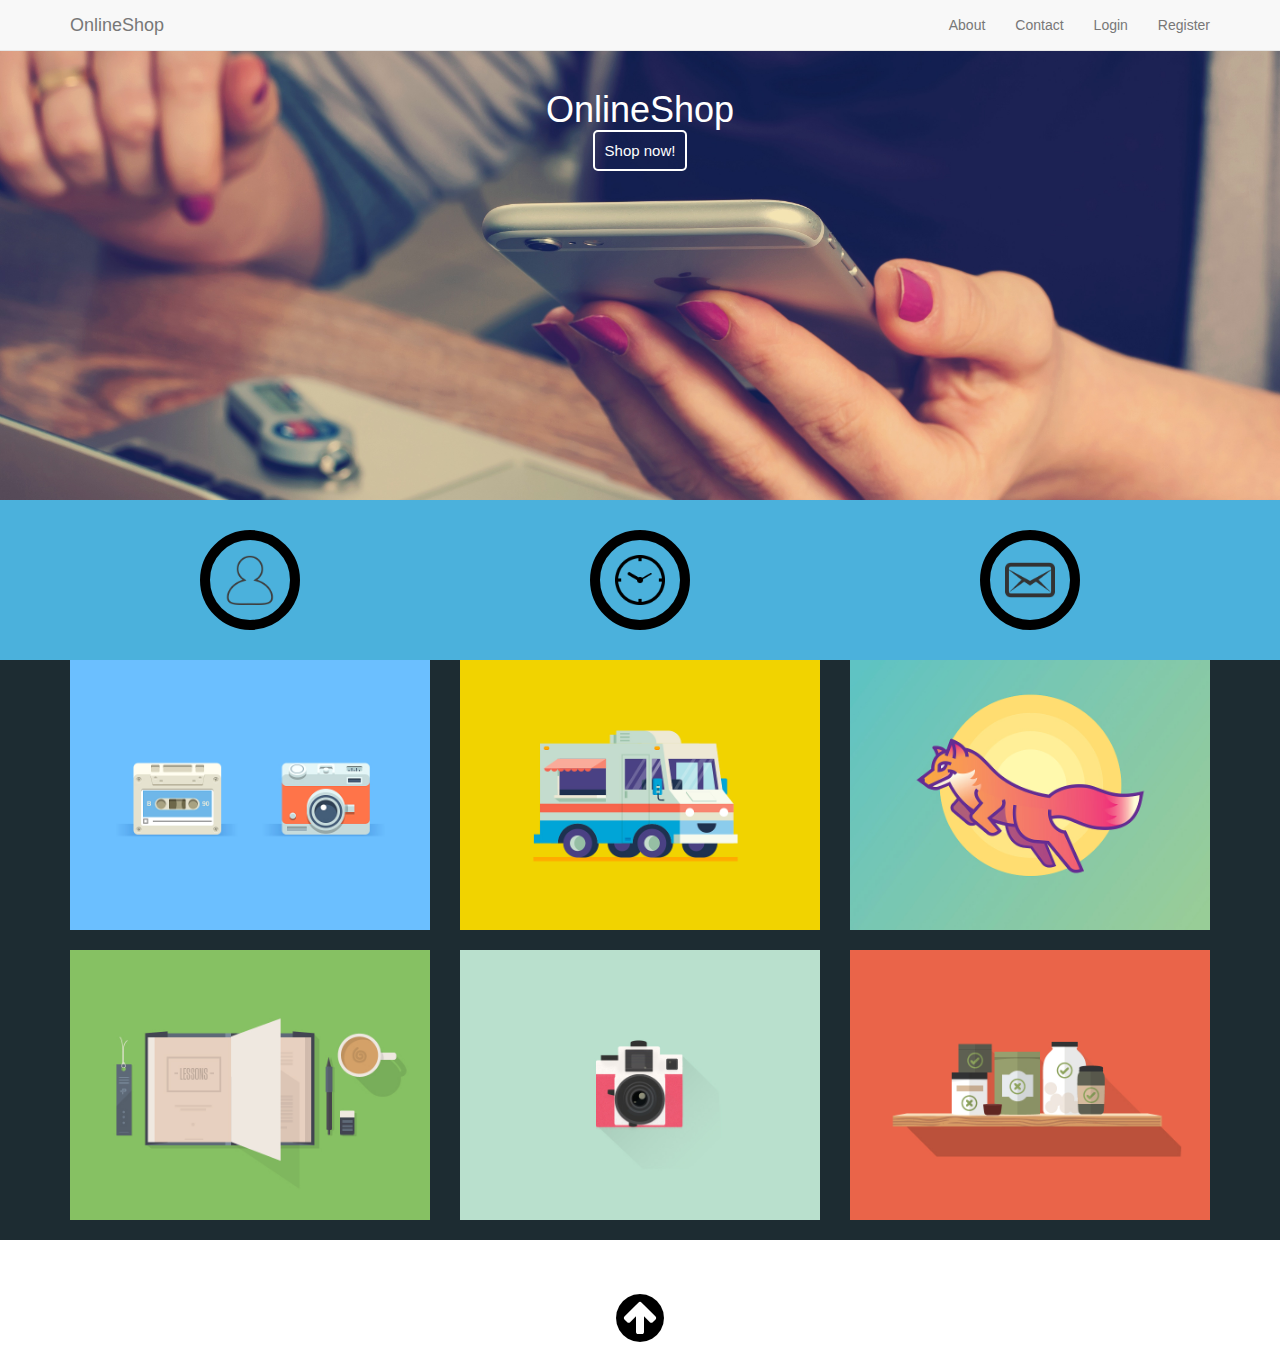
<file: App/index.html>
<!DOCTYPE html>
<html>

<head>
    <title> Hello, summer!</title>
    <style></style>

    <link rel="stylesheet" type="text/css" href="assets/css/normalize.css">
    <link rel="stylesheet" type="text/css" href="assets/css/font-awesome.css">
    <link rel="stylesheet" type="text/css" href="common.css">
    <link rel="stylesheet" type="text/css" href="app.css">
    <link rel="stylesheet" type="text/css" href="assets/bootstrap/css/bootstrap.css">
    <script src="assets/js/jquery-2.1.4.js"></script>
    <script src="assets/bootstrap/js/bootstrap.js"></script>
</head>

<body id="top">
    <header id="header">
        <nav class="navbar navbar-default navbar-fixed-top">
            <div class="container">
                <div class="navbar-header">
                    <button type="button" data-target="#myNavBar" data-toggle="collapse" class="btn btn-default btn-lg navbar-toggle">
                        <span class="sr-only">Toggle navigation</span>
                        <span class="icon-bar"></span>
                        <span class="icon-bar"></span>
                        <span class="icon-bar"></span>

                    </button>
                    <a href="index.html" class="navbar-brand">OnlineShop</a>
                </div>
                <div id="myNavBar" class="collapse navbar-collapse">
                    <ul class="nav navbar-nav navbar-right">
                        <li><a href="about/about.html">About</a></li>
                        <li><a href="contact/contact.html">Contact</a></li>
                        <li><a href="login/login.html">Login</a></li>
                        <li><a href="register/register.html">Register</a></li>
                    </ul>
                </div>
            </div>
            </div>
        </nav>
    </header>

    <section id="hero-banner">
        <div id="banner-text">
            <h1>OnlineShop</h1>
            <p><a id="learnmore" href="shop/shop.html">Shop now!</a></p>
    </section>









    <!--  <section id="section-one">
        <div class="container">

            <div class="col-inline">
                <div class="imagewrapper">
                    <a href="#top"> <img src="assets/images/user-icon.png" width=80px height=80px></a>
                </div>
            </div>

            <div class="col-inline">
                <div class="imagewrapper">
                    <a href="#top"> <img src="assets/images/clock-icon.png" width=80px height=80px></a>
                </div>
            </div>

            <div class="col-inline">
                <div class="imagewrapper">
                    <a href="#top"> <img src="assets/images/message-icon.png" width=80px height=80px></a>
                </div>
            </div>

        </div>
    </section> -->


    <!--  <div class="col-inlineone">
        <div class="imagewrapperone">
            <a href="#top"> <img src="assets/images/p1.jpg" width=50px height=50px></a>
        </div>
    </div>

    <div class="col-inlineone">
        <div class="imagewrapperone">
            <a href="#top"> <img src="assets/images/p2.jpg" width=50px height=50px></a>
        </div>
    </div>

    <div class="col-inlineone">
        <div class="imagewrapperone">
            <a href="#top"> <img src="assets/images/p3.jpg" width=50px height=50px></a>
        </div>
    </div>


    <div class="col-inlineone">
        <div class="imagewrapperone">
            <a href="#top"> <img src="assets/images/p4.jpg" width=50px height=50px></a>
        </div>
    </div>

    <div class="col-inlineone">
        <div class="imagewrapperone">
            <a href="#top"> <img src="assets/images/p5.jpg" width=50px height=50px></a>
        </div>
    </div>

    <div class="col-inlineone">
        <div class="imagewrapperone">
            <a href="#top"> <img src="assets/images/p6.jpg" width=50px height=50px></a>
        </div>
    </div>
    </div>

    </div>
  </section> -->

    <section class="backroundone">
        <div class="container">
          <div class="row">
                <div class="col-sm-12 col-md-4 colone-image">
                    <div class="imagewrapper">
                        <a href="#">
                            <img src="assets/images/user-icon.png">
                        </a>
                    </div>
                </div>

                <div class="col-sm-12 col-md-4 colone-image">
                    <div class="imagewrapper">
                        <a href="#">
                            <img src="assets/images/clock-icon.png">
                        </a>
                    </div>
                </div>

                <div class="col-sm-12 col-md-4 colone-image">
                    <div class="imagewrapper">
                        <a href="#">
                            <img src="assets/images/message-icon.png">
                        </a>
                    </div>
                </div>

        </div>
      </div>
    </section>




    <section class="backgroundtwo">
        <div class="container">
            <div class="row">

                <div class="col-sm-1 col-md-4 col-image">
                    <a href="#">
                        <img src="assets/images/p1.jpg">
                    </a>
                </div>
                <div class="col-sm-1 col-md-4 col-image">
                    <a href="#">
                        <img src="assets/images/p2.jpg">
                    </a>
                </div>
                <div class="col-sm-1 col-md-4 col-image">
                    <a href="#">
                        <img src="assets/images/p3.jpg">
                    </a>
                </div>
                <div class="col-sm-1 col-md-4 col-image">
                    <a href="#">
                        <img src="assets/images/p4.jpg">
                    </a>
                </div>
                <div class="col-sm-1 col-md-4 col-image">
                    <a href="#">
                        <img src="assets/images/p5.jpg">
                    </a>
                </div>
                <div class="col-sm-1 col-md-4 col-image">
                    <a href="#">
                        <img src="assets/images/p6.jpg">
                    </a>
                </div>
            </div>
        </div>
    </section>


    <footer>
        <div class="footer-container">
            <a class="back-to-top-button" href="#top"> <i class="fa fa-arrow-circle-up fa-4x" aria-hidden="true"></i> </a>
        </div>
    </footer>
    </div>
</body>

</html>
</file>
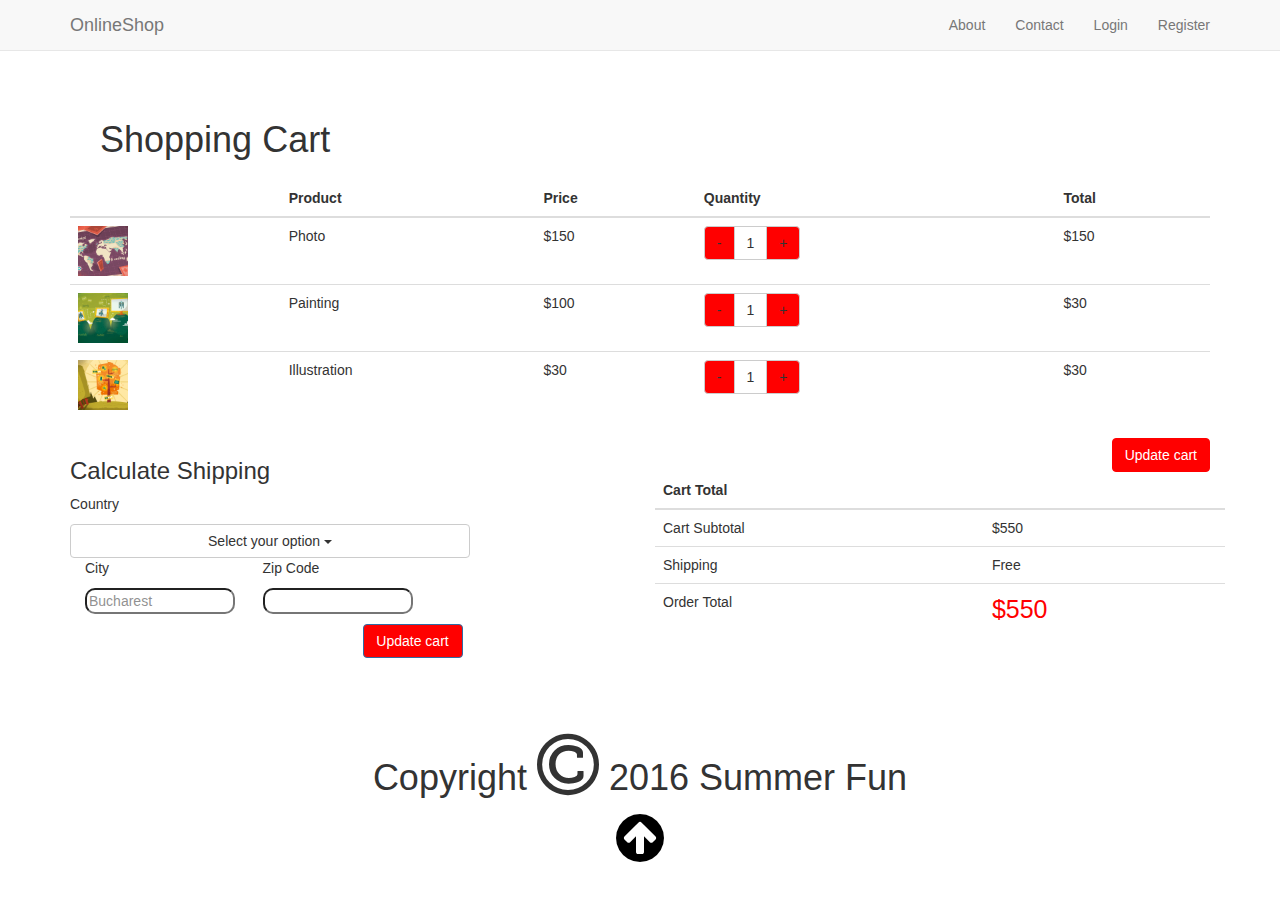
<file: App/product/cart.html>
<!DOCTYPE html>
<html>

<head>
    <title> Shopping cart</title>
    <style></style>

    <link rel="stylesheet" type="text/css" href="../assets/css/normalize.css">
    <link rel="stylesheet" type="text/css" href="../assets/css/font-awesome.css">
    <link rel="stylesheet" type="text/css" href="../common.css">
    <link rel="stylesheet" type="text/css" href="cart.css">
    <link rel="stylesheet" type="text/css" href="../assets/bootstrap/css/bootstrap.css">
    <script src="../assets/js/jquery-2.1.4.js"></script>
    <script src="../assets/bootstrap/js/bootstrap.js"></script>
</head>

<body id="top">
    <header id="header">
        <nav class="navbar navbar-default navbar-fixed-top">
            <div class="container">
                <div class="navbar-header">
                    <button type="button" data-target="#myNavBar" data-toggle="collapse" class="btn btn-default btn-lg navbar-toggle">
                        <span class="sr-only">Toggle navigation</span>
                        <span class="icon-bar"></span>
                        <span class="icon-bar"></span>
                        <span class="icon-bar"></span>

                    </button>
                    <a href="index.html" class="navbar-brand">OnlineShop</a>
                </div>
                <div id="myNavBar" class="collapse navbar-collapse">
                    <ul class="nav navbar-nav navbar-right">
                        <li><a href="about/about.html">About</a></li>
                        <li><a href="contact/contact.html">Contact</a></li>
                        <li><a href="login/login.html">Login</a></li>
                        <li><a href="register/register.html">Register</a></li>
                    </ul>
                </div>
            </div>
            </div>
        </nav>
    </header>


    <div class="title">
        <h1>Shopping Cart<h1></div>
<div class="col-sm-12">
  <div class="container">
    <table class="table">
      <thead>
        <tr>
          <th></th>
          <th>Product</th>
          <th>Price</th>
          <th>Quantity</th>
          <th>Total</th>
        </tr>
      </thead>
      <tbody>
        <tr>
          <td><img src="../assets/images/products/product-1.jpg" width="50px" height="50px"></td>
          <td>Photo</td>
          <td>$150</td>
          <td><div class="btn-group" role="group" aria-label="...">
          <button type="button" class="btn btn-default red">-</button>
          <button type="button" class="btn btn-default">1</button>
          <button type="button" class="btn btn-default red">+</button>
        </div></td>
          <td>$150</td>
        </tr>
        <tr>
          <td><img src="../assets/images/products/product-7.jpg" width="50px" height="50px"></td>
          <td>Painting</td>
          <td>$100</td>
          <td><div class="btn-group" role="group" aria-label="...">
          <button type="button" class="btn btn-default red">-</button>
          <button type="button" class="btn btn-default">1</button>
          <button type="button" class="btn btn-default red">+</button>
        </div></td>
         <td>$30</td>
        </tr>
        <tr>
          <td><img src="../assets/images/products/product-10.jpg" width="50px" height="50px"></td>
          <td>Illustration</td>
          <td>$30</td>
          <td><div class="btn-group" role="group" aria-label="...">
          <button type="button" class="btn btn-default red">-</button>
          <button type="button" class="btn btn-default">1</button>
          <button type="button" class="btn btn-default red">+</button>
        </div></td>
          <td>$30</td>
        </tr>
      </tbody>
    </table>

<div class="button">
  <button class="btn btn-primary red" type="button">Update cart</button>
</div>

<div class="row">
<div class="col-sm-6">
  <h3>Calculate Shipping</h3>
      <p>Country</p>
  <div class="dropdown">
    <button class="btn btn-default dropdown-toggle" type="button" data-toggle="dropdown">Select your option
    <span class="caret"></span></button>
    <ul class="dropdown-menu">
      <li><a href="#">Romania</a></li>
      <li><a href="#">France</a></li>
      <li><a href="#">Italy</a></li>
    </ul>



<div class="col-sm-6">
<div class="city">
  <p>City</p>
  <input type="text" name="city" placeholder="Bucharest">
</div>
</div>

<div class="col-sm-6">
<div class="zipcode">
  <p>Zip Code</p>
  <input type="text" name="zipcode">
  <div class="two">
    <button class="btn btn-primary red" type="button">Update cart</button>
  </div>
</div>
</div>

</div>
</div>



<div class="row">
<div class="col-sm-6">
  <table class="table table-hover">
    <thead>
      <tr>
        <th>Cart Total</th>
        <th></th>
      </tr>
    </thead>
    <tbody>
      <tr>
        <td>Cart Subtotal</td>
        <td>$550</td>
      </tr>
      <tr>
        <td>Shipping</td>
        <td>Free</td>
      </tr>
      <tr>
        <td>Order Total</td>
        <td class="price">$550</td>
      </tr>
    </tbody>
  </table>
  </div>

  </div>


  </div>
</div>

    <footer>
              <div class="footer-container">
                <h1> Copyright <i class="fa fa-copyright fa-2x" aria-hidden="true" ></i> 2016 Summer Fun </h1>
        <a class="back-to-top-button" href="#top"> <i class="fa fa-arrow-circle-up fa-4x" aria-hidden="true"></i> </a>
    </div>
    </footer>

</body>

</html>
</file>
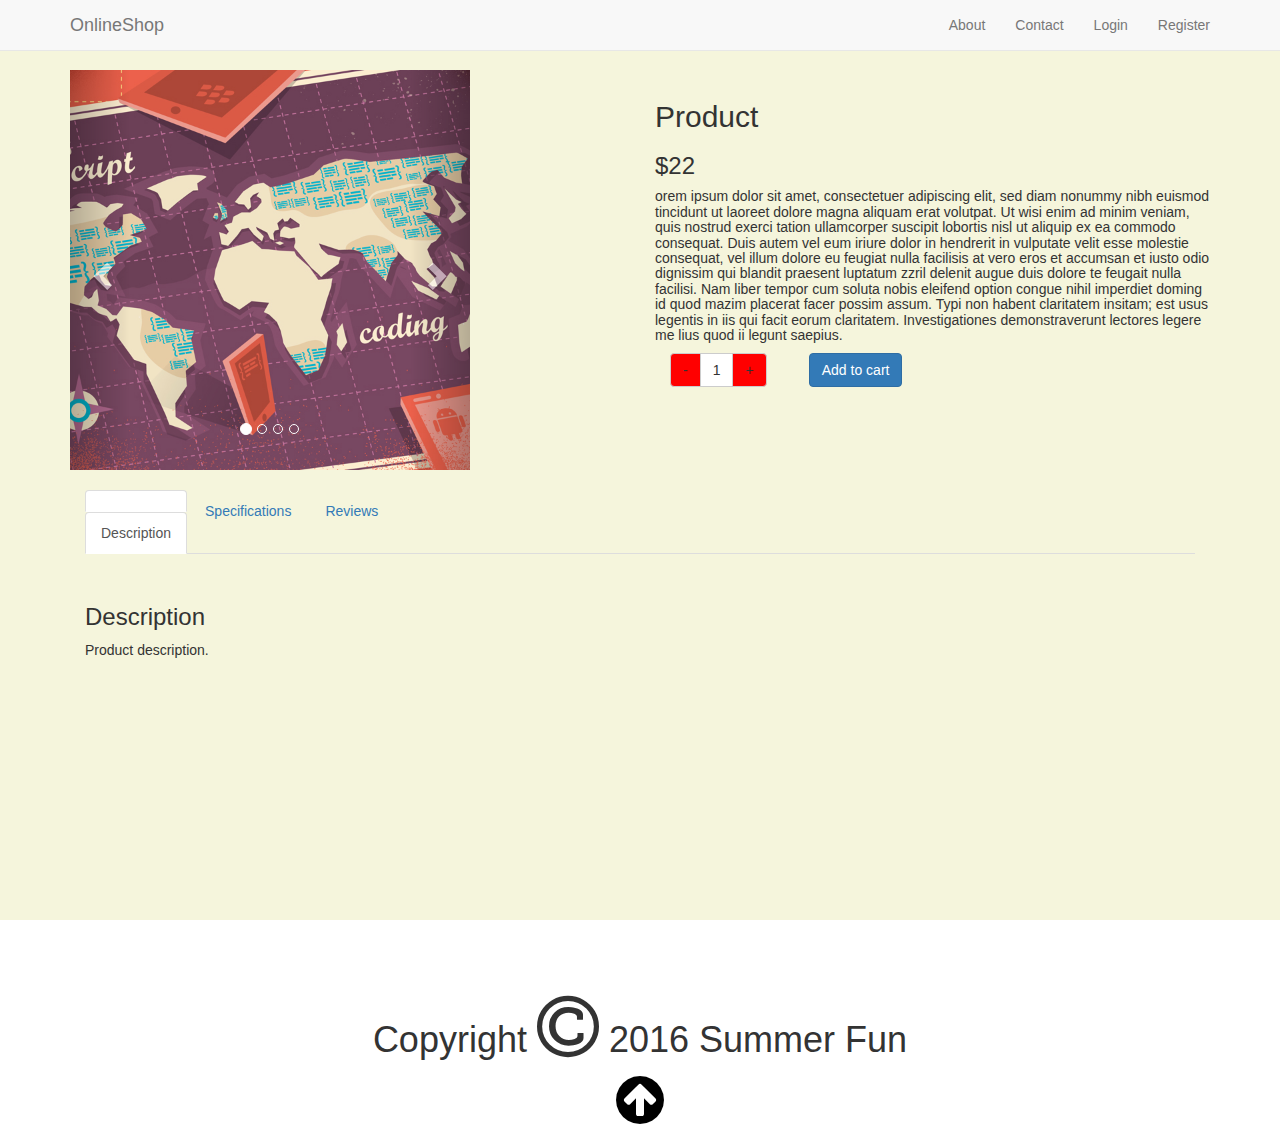
<file: App/product/product.html>
!DOCTYPE html>
<html>

<head>
    <title> Product </title>
    <style></style>

    <link rel="stylesheet" type="text/css" href="../assets/css/normalize.css">
    <link rel="stylesheet" type="text/css" href="../assets/css/font-awesome.css">
    <link rel="stylesheet" type="text/css" href="product.css">
    <link rel="stylesheet" type="text/css" href="../common.css">
    <link rel="stylesheet" type="text/css" href="../assets/bootstrap/css/bootstrap.css">
      <script src="../assets/js/jquery-2.1.4.js"></script>
    <script src="../assets/bootstrap/js/bootstrap.js"></script>


</head>

<body id="top">
    <header id="header">
        <nav class="navbar navbar-default navbar-fixed-top">
            <div class="container">
                <div class="navbar-header">
                    <button type="button" data-target="#myNavBar" data-toggle="collapse" class="btn btn-default btn-lg navbar-toggle">
                        <span class="sr-only">Toggle navigation</span>
                        <span class="icon-bar"></span>
                        <span class="icon-bar"></span>
                        <span class="icon-bar"></span>

                    </button>
                    <a href="../index.html" class="navbar-brand">OnlineShop</a>
                </div>
                <div id="myNavBar" class="collapse navbar-collapse">
                    <ul class="nav navbar-nav navbar-right">
                        <li><a href="../about/about.html">About</a></li>
                        <li><a href="../contact/contact.html">Contact</a></li>
                        <li><a href="../login/login.html">Login</a></li>
                        <li><a href="../register/register.html">Register</a></li>
                    </ul>
                </div>
            </div>
            </div>
        </nav>
    </header>


    <section id="background">
        <div class="container">
          <div class="row">
            <div class="col-sm-6 col-image">

                <div id="myCarousel" class="carousel slide" data-ride="carousel">
                    <!-- Indicators -->
                    <ol class="carousel-indicators">
                        <li data-target="#myCarousel" data-slide-to="0" class="active"></li>
                        <li data-target="#myCarousel" data-slide-to="1"></li>
                        <li data-target="#myCarousel" data-slide-to="2"></li>
                        <li data-target="#myCarousel" data-slide-to="3"></li>
                    </ol>

                    <!-- Wrapper for slides -->
                    <div class="carousel-inner" role="listbox">
                        <div class="item active">
                            <img src="../assets/images/products/product-1.jpg">
                        </div>

                        <div class="item">
                            <img src="../assets/images/products/product-3.jpg">
                        </div>

                        <div class="item">
                            <img src="../assets/images/products/product-6.jpg">
                        </div>

                        <div class="item">
                            <img src="../assets/images/products/product-9.jpg">
                        </div>
                    </div>

                    <!-- Left and right controls -->
                    <a class="left carousel-control" href="#myCarousel" role="button" data-slide="prev">
                        <span class="glyphicon glyphicon-chevron-left" aria-hidden="true"></span>
                        <span class="sr-only">Previous</span>
                    </a>
                    <a class="right carousel-control" href="#myCarousel" role="button" data-slide="next">
                        <span class="glyphicon glyphicon-chevron-right" aria-hidden="true"></span>
                        <span class="sr-only">Next</span>
                    </a>
                </div>
              </div>




  <div class="col-sm-6">
    <h2 class="product-name">Product</h2>
    <h3 class="product-price">$22</h3>
    <h5 class="product-description">orem ipsum dolor sit amet, consectetuer adipiscing elit, sed diam nonummy nibh euismod tincidunt ut laoreet dolore magna aliquam erat volutpat. Ut wisi enim ad minim veniam, quis nostrud exerci tation ullamcorper suscipit lobortis nisl ut aliquip ex ea commodo consequat. Duis autem vel eum iriure dolor in hendrerit in vulputate velit esse molestie consequat, vel illum dolore eu feugiat nulla facilisis at vero eros et accumsan et iusto odio dignissim qui blandit praesent luptatum zzril delenit augue duis dolore te feugait nulla facilisi. Nam liber tempor cum soluta nobis eleifend option congue nihil imperdiet doming id quod mazim placerat facer possim assum. Typi non habent claritatem insitam; est usus legentis in iis qui facit eorum claritatem. Investigationes demonstraverunt lectores legere me lius quod ii legunt saepius.</h5>



<div class="col-sm-3 buttons">
  <div class="btn-group" role="group" aria-label="...">
  <button type="button" class="btn btn-default red">-</button>
  <button type="button" class="btn btn-default">1</button>
  <button type="button" class="btn btn-default red">+</button>
</div>
</div>


<div class="col-sm-3 cart">

  <a href="cart.html"><button class="btn btn-primary" type="button">Add to cart</button>
</div>
</div>
</div>



<div class="col-sm-12">
<ul class="nav nav-tabs">
  <li class="active"><a data-toggle="tab" href="#Description">Description</a></li>
  <li><a data-toggle="tab" href="#Specifications">Specifications</a></li>
  <li><a data-toggle="tab" href="#Reviews">Reviews</a></li>
</ul>

<div id="tab-content">
  <div id="Description" class="tab-pane fade in active">
    <h3>Description</h3>
    <p>Product description.</p>
  </div>

  <div id="Specifications" class="tab-pane fade">
    <div class="container">
      <table class="table">
        <thead>
          <tr>
            <th>Size</th>
            <th>Colors</th>
            <th>Material</th>
          </tr>
        </thead>
        <tbody>
          <tr>
            <td>20x30</td>
            <td>Red,Blue</td>
            <td>Cotton</td>
          </tr>
        </table>
    </div>
  </div>
  <div id="Reviews" class="tab-pane fade">
    <h3>Reviews</h3>
    <p>Some reviews</p>
  </div>
</div>


  </div>
</div>
  </section>

  <footer>
            <div class="footer-container">
              <h1> Copyright <i class="fa fa-copyright fa-2x" aria-hidden="true" ></i> 2016 Summer Fun </h1>
          <a class="back-to-top-button" href="#top"> <i class="fa fa-arrow-circle-up fa-4x" aria-hidden="true"></i> </a>
      </div>
  </footer>




</body>

</html>
</file>
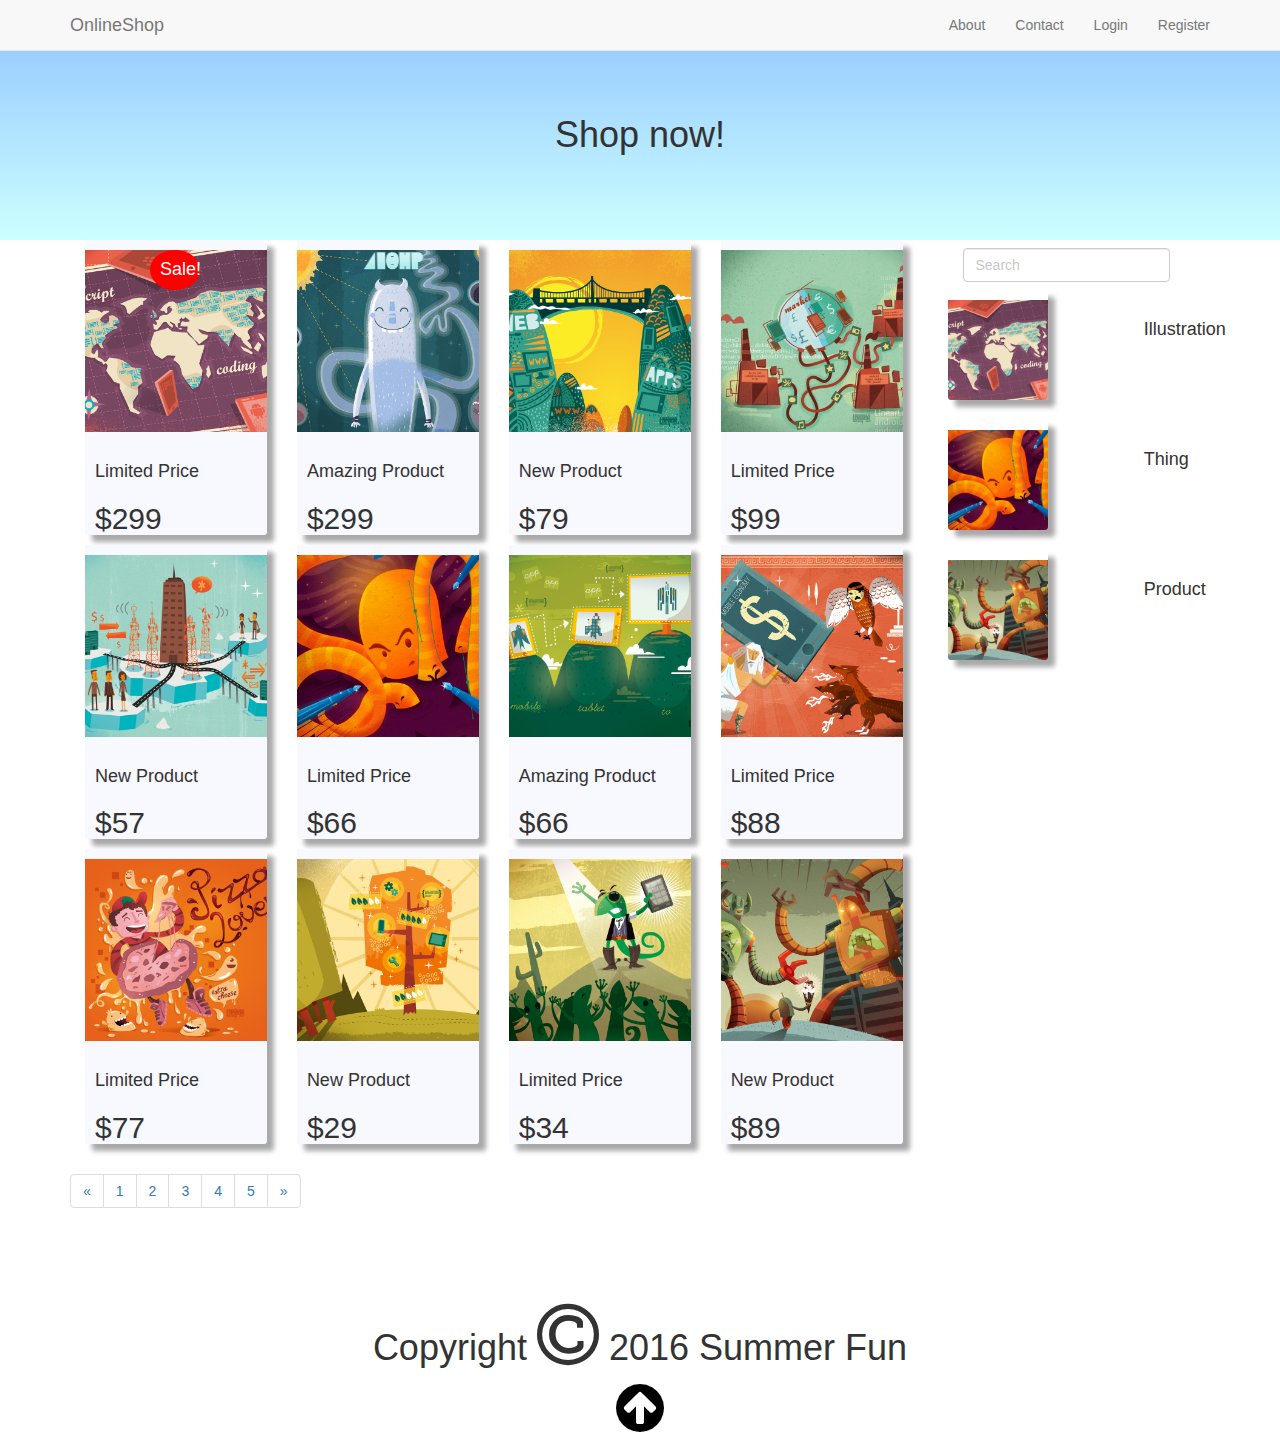
<file: App/shop/shop.html>
!DOCTYPE html>
<html>

<head>
    <title> Shop now!</title>
    <style></style>

    <link rel="stylesheet" type="text/css" href="../assets/css/normalize.css">
    <link rel="stylesheet" type="text/css" href="../assets/css/font-awesome.css">
    <link rel="stylesheet" type="text/css" href="shop.css">
    <link rel="stylesheet" type="text/css" href="../common.css">
    <link rel="stylesheet" type="text/css" href="../assets/bootstrap/css/bootstrap.css">
    <script src="../assets/js/jquery-2.1.4.js"></script>
    <script src="../assets/bootstrap/js/bootstrap.js"></script>
</head>

<body id="top">
    <header id="header">
        <nav class="navbar navbar-default navbar-fixed-top">
            <div class="container">
                <div class="navbar-header">
                    <button type="button" data-target="#myNavBar" data-toggle="collapse" class="btn btn-default btn-lg navbar-toggle">
                        <span class="sr-only">Toggle navigation</span>
                        <span class="icon-bar"></span>
                        <span class="icon-bar"></span>
                        <span class="icon-bar"></span>

                    </button>
                    <a href="../index.html" class="navbar-brand">OnlineShop</a>
                </div>
                <div id="myNavBar" class="collapse navbar-collapse">
                    <ul class="nav navbar-nav navbar-right">
                        <li><a href="../about/about.html">About</a></li>
                        <li><a href="../contact/contact.html">Contact</a></li>
                        <li><a href="../login/login.html">Login</a></li>
                        <li><a href="../register/register.html">Register</a></li>
                    </ul>
                </div>
            </div>
            </div>
        </nav>

    </header>


    <section id="hero-banner">
        <div id="banner-text">
            <h1>Shop now!</h1>
    </section>


    <section class="background">
        <div class="container">
            <div class="row">
             <div class="col-sm-9 col-image">


                <div class="col-sm-3 col-image">
                  <span class="salebadge"><h4>Sale!</h4></span>
                  <div class="card">
                    <a href="../product/product.html">
                        <img class="card-img-top" src="../assets/images/products/product-1.jpg">
                      </a>
                    <div class="card-block">
                      <h4 class="card-title">Limited Price</h4>
                      <h2 class="card-price">$299</h2>
                    </div>
                </div>
              </div>


                <div class="col-sm-3 col-image">
                  <div class="card">
                    <a href="#">
                        <img class="card-img-top" src="../assets/images/products/product-2.jpg">
                    </a>
                    <div class="card-block">
                      <h4 class="card-title">Amazing Product</h4>
                      <h2 class="card-price">$299</h2>
                    </div>
                </div>
              </div>


                <div class="col-sm-3 col-image">
                  <div class="card">
                    <a href="#">
                        <img class="card-img-top" src="../assets/images/products/product-3.jpg">
                    </a>
                    <div class="card-block">
                      <h4 class="card-title">New Product</h4>
                      <h2 class="card-price">$79</h2>
                    </div>
                </div>
              </div>


                <div class="col-sm-3 col-image">
                  <div class="card">
                    <a href="#">
                        <img class="card-img-top" src="../assets/images/products/product-4.jpg">
                    </a>
                    <div class="card-block">
                      <h4 class="card-title">Limited Price</h4>
                      <h2 class="card-price">$99</h2>
                    </div>
                </div>
              </div>


                <div class="col-sm-3 col-image">
                  <div class="card">
                    <a href="#">
                        <img class="card-img-top" src="../assets/images/products/product-5.jpg">
                    </a>
                    <div class="card-block">
                      <h4 class="card-title">New Product</h4>
                      <h2 class="card-price">$57</h2>
                    </div>
                </div>
              </div>


                <div class="col-sm-3 col-image">
                  <div class="card">
                    <a href="#">
                        <img class="card-img-top" src="../assets/images/products/product-6.jpg">
                    </a>
                    <div class="card-block">
                      <h4 class="card-title">Limited Price</h4>
                      <h2 class="card-price">$66</h2>
                    </div>
                </div>
              </div>


                <div class="col-sm-3 col-image">
                  <div class="card">
                    <a href="#">
                        <img class="card-img-top" src="../assets/images/products/product-7.jpg">
                    </a>
                    <div class="card-block">
                      <h4 class="card-title">Amazing Product</h4>
                      <h2 class="card-price">$66</h2>
                    </div>
                </div>
              </div>


                <div class="col-sm-3 col-image">
                  <div class="card">
                    <a href="#">
                        <img class="card-img-top" src="../assets/images/products/product-8.jpg">
                    </a>
                    <div class="card-block">
                      <h4 class="card-title">Limited Price</h4>
                      <h2 class="card-price">$88</h2>
                    </div>
                </div>
              </div>


                <div class="col-sm-3 col-image">
                  <div class="card">
                    <a href="#">
                        <img class="card-img-top" src="../assets/images/products/product-9.jpg">
                    </a>
                    <div class="card-block">
                      <h4 class="card-title">Limited Price</h4>
                      <h2 class="card-price">$77</h2>
                    </div>
                </div>
              </div>


                <div class="col-sm-3 col-image">
                  <div class="card">
                    <a href="#">
                        <img class="card-img-top" src="../assets/images/products/product-10.jpg">
                    </a>
                    <div class="card-block">
                      <h4 class="card-title">New Product</h4>
                      <h2 class="card-price">$29</h2>
                    </div>
                </div>
              </div>


                <div class="col-sm-3 col-image">
                  <div class="card">
                    <a href="#">
                        <img class="card-img-top" src="../assets/images/products/product-11.jpg">
                    </a>
                    <div class="card-block">
                      <h4 class="card-title">Limited Price</h4>
                      <h2 class="card-price">$34</h2>
                    </div>
                </div>
              </div>


                <div class="col-sm-3 col-image">
                  <div class="card">
                    <a href="#">
                        <img class="card-img-top" src="../assets/images/products/product-12.jpg">
                    </a>
                    <div class="card-block">
                      <h4 class="card-title">New Product</h4>
                      <h2 class="card-price">$89</h2>
                    </div>
                </div>
              </div>
            </div>

            <div class="container2">
            <div class="col-sm-3 col-image">
            <form class="navbar-form navbar-left" role="search">
            <div class="form-group">
            <input type="text" class="form-control" placeholder="Search">
            </div>
            </form>


            <ul class="list">
              <li>
                <div class="row">
              <div class="col-sm-6 col-xs-12 col-image">
              <img class="card-img-top" src="../assets/images/products/product-1.jpg">
              </div>
               <div class="col-sm-6 col-xs-12 col-image">
              <h4 class="text-paragraph">Illustration</h4>
              </div>
            </div>
              </li>

              <li>
                <div class="row">
              <div class="col-sm-6 col-xs-12 col-image">
              <img class="card-img-top" src="../assets/images/products/product-6.jpg">
              </div>
               <div class="col-sm-6 col-xs-12 col-image">
              <h4 class="text-paragraph">Thing</h4>
              </div>
            </div>
              </li>


              <li>
                <div class="row">
              <div class="col-sm-6 col-xs-12 col-image">
              <img class="card-img-top" src="../assets/images/products/product-12.jpg">
              </div>
               <div class="col-sm-6 col-xs-12 col-image">
              <h4 class="text-paragraph">Product</h4>
              </div>
            </div>
              </li>



          </div>
        </div>


    </div>



    <nav>
  <ul class="pagination">
    <li>
      <a href="#" aria-label="Previous">
        <span aria-hidden="true">&laquo;</span>
      </a>
    </li>
    <li><a href="#">1</a></li>
    <li><a href="#">2</a></li>
    <li><a href="#">3</a></li>
    <li><a href="#">4</a></li>
    <li><a href="#">5</a></li>
    <li>
      <a href="#" aria-label="Next">
        <span aria-hidden="true">&raquo;</span>
      </a>
    </li>
  </ul>
</nav>

  </div>
    </div>
    </section>




    <footer>
              <div class="footer-container">
                <h1> Copyright <i class="fa fa-copyright fa-2x" aria-hidden="true" ></i> 2016 Summer Fun </h1>
            <a class="back-to-top-button" href="#top"> <i class="fa fa-arrow-circle-up fa-4x" aria-hidden="true"></i> </a>
        </div>
    </footer>
    </div>


  </body>
  </html>
</file>
<file: App/common.css>
.back-to-top-button{
  color:black;
}

.footer-container{
  padding-top: 50px;
  text-align: center;}
</file>
<file: App/app.css>
#hero-banner {
    background-image: url("assets/images/bg2.jpg");
    height: 500px;
    width: 100%;
    background-repeat: no-repeat;
    background-size: cover;
    text-align: center;
    color: white;
}
#banner-text {
    font-size: 15px;
    text-align: center;
    color: white;
    padding-top: 70px;
}
#learnmore {
    text-align: center;
    color: white;
    border-radius: 5px;
    border: 2px solid white;
    color: white;
    padding: 10px;
    width: 30px;
    height: 15px;
}

#section-one {
    background-color: #4BB1DC;
    height: 200px;
    width: 100%
}
.col-inline {
    display: inline-block;
    width: 33%;
    margin-top: 17px;
}
.imagewrapper:hover {
    background: #4BB1DC;
    transform: scale(1.1);
    transition: 1.5s;
    opacity: 0.5;
}

.col-inlineone {
    float: left;
    width: 33.3%;
    padding: 10px;
    box-sizing: border-box;
}
.imagewrapperone img {
    width: 100%;
    height: auto;
    padding: 15px;
}
.grup:after {
    margin-right: 50px;
    clear: both;
    display: block;
    content: " ";
}

.backgroundtwo {
    background-color: #1D2C32;
    height: auto;
    width: 100%;
}
.col-image img:hover {
    transform: scale(1.1);
    transition: 1.5s;
    opacity: 0.5;
}
.col-image img {
    width: 100%;
    height: auto;
    margin-bottom: 20px;
}

.backroundone {
    background-color: #4BB1DC;
    padding: 30px 0px;
    width: 100%
}
.colone-image img {
    width: 100%;
    height: auto;
}
.imagewrapper {
    height: 100px;
    width: 100px;
    margin: auto;
    border: solid #000000 10px;
    border-radius: 50%;
      position: relative;
}
.imagewrapper img {
    position: absolute;
    top: 50%;
    left: 50%;
    margin-top: -25px;
    margin-left: -25px;
    height: 50px;
    width: 50px;
}

.back-to-top-button{
  color:black;
}

.footer{
  padding-top: 50px;
  text-align: center;}
</file>
<file: App/product/cart.css>
.back-to-top-button{
  color:black;
}

.footer-container{
  padding-top: 50px;
  text-align: center;}


.title{ padding-top: 100px;
        padding-left: 100px;}

.btn-group .red{background-color: red;}

.button .red{ background-color: red;
  border-color: red;
  float: right;}

.dropdown button[type="button"]{width: 400px;
                                background-color: white;
                              }
.col-sm-3 {margin-left: -15px;}

.city input[type="text"] {width:150px;
                          border-radius: 10px;}

.zipcode input[type="text"] {margin-left: -100px;
                        width:150px;
                          border-radius: 10px;}

.zipcode p{margin-left: -100px;}

.two button[type="button"]{background-color: red;
                              width: 100px;
                            float: left;
                            margin-top:10px;
                          }

.price {color: red;
        font-size: 25px;}
</file>
<file: App/product/product.css>
#background{
  background-color:#F5F5DC;
  width: 100%;
  height: 100%;
}

.col-image{ margin-top: 70px;
            padding-left: 50px;}

#myCarousel{
  width: 400px;
  height: 400px;
}



.btn-group .red{background-color: red;}

.product-name{padding-top: 10px;}

.col-sm-6{margin-top: 50px;}

#tab-content {margin-top: 50px;}

.table { background-color: red;
  border: 3px solid white;
    border-collapse: collapse;
  margin-top: -96px;}

  #Reviews{margin-top: -100px;}

.col-sm-12 {margin-top: 20px;}
.back-to-top-button{
  color:black;
}

.footer-container{
  padding-top: 50px;
  text-align: center;}
</file>
<file: App/shop/shop.css>
#hero-banner{ background: linear-gradient(#99CCFF, #CCFFFF);
          height: 200px;
          width: 100%;
}

#hero-banner h1{
  text-align: center;
  padding-top: 75px;
}



.col-image img{
  position: relative;
  width: 100%;
  height: auto;
  margin-bottom: 20px;
  padding-top: 10px;

}


.card{background-color: #F8F8FF;
  box-shadow: 7px 7px 5px #A9A9A9;
  border-radius: 3px;}

.pagination{padding-left: 10px;}

.card-block{padding-left: 10px;}

.container img:hover{
  transform: scale(1.0.5);
  transition: 1s;
  opacity: 0.5;
}

.container2 img{
  width: 100px;
  box-shadow: 7px 7px 5px #A9A9A9;
  border-radius: 3px;}

.list{
  padding: 0px;
  list-style: none;
}

.salebadge{width: 50px;
      background-color: red;
      color: white;
      border-radius: 100%;
      position: absolute;
      margin-left: 65px;
      margin-top: 10px;
      z-index: 20;
       }
.salebadge h4{padding-left: 10px;}

.text-paragraph{padding-left: 50px;
                padding-top: 20px;
}
</file>
